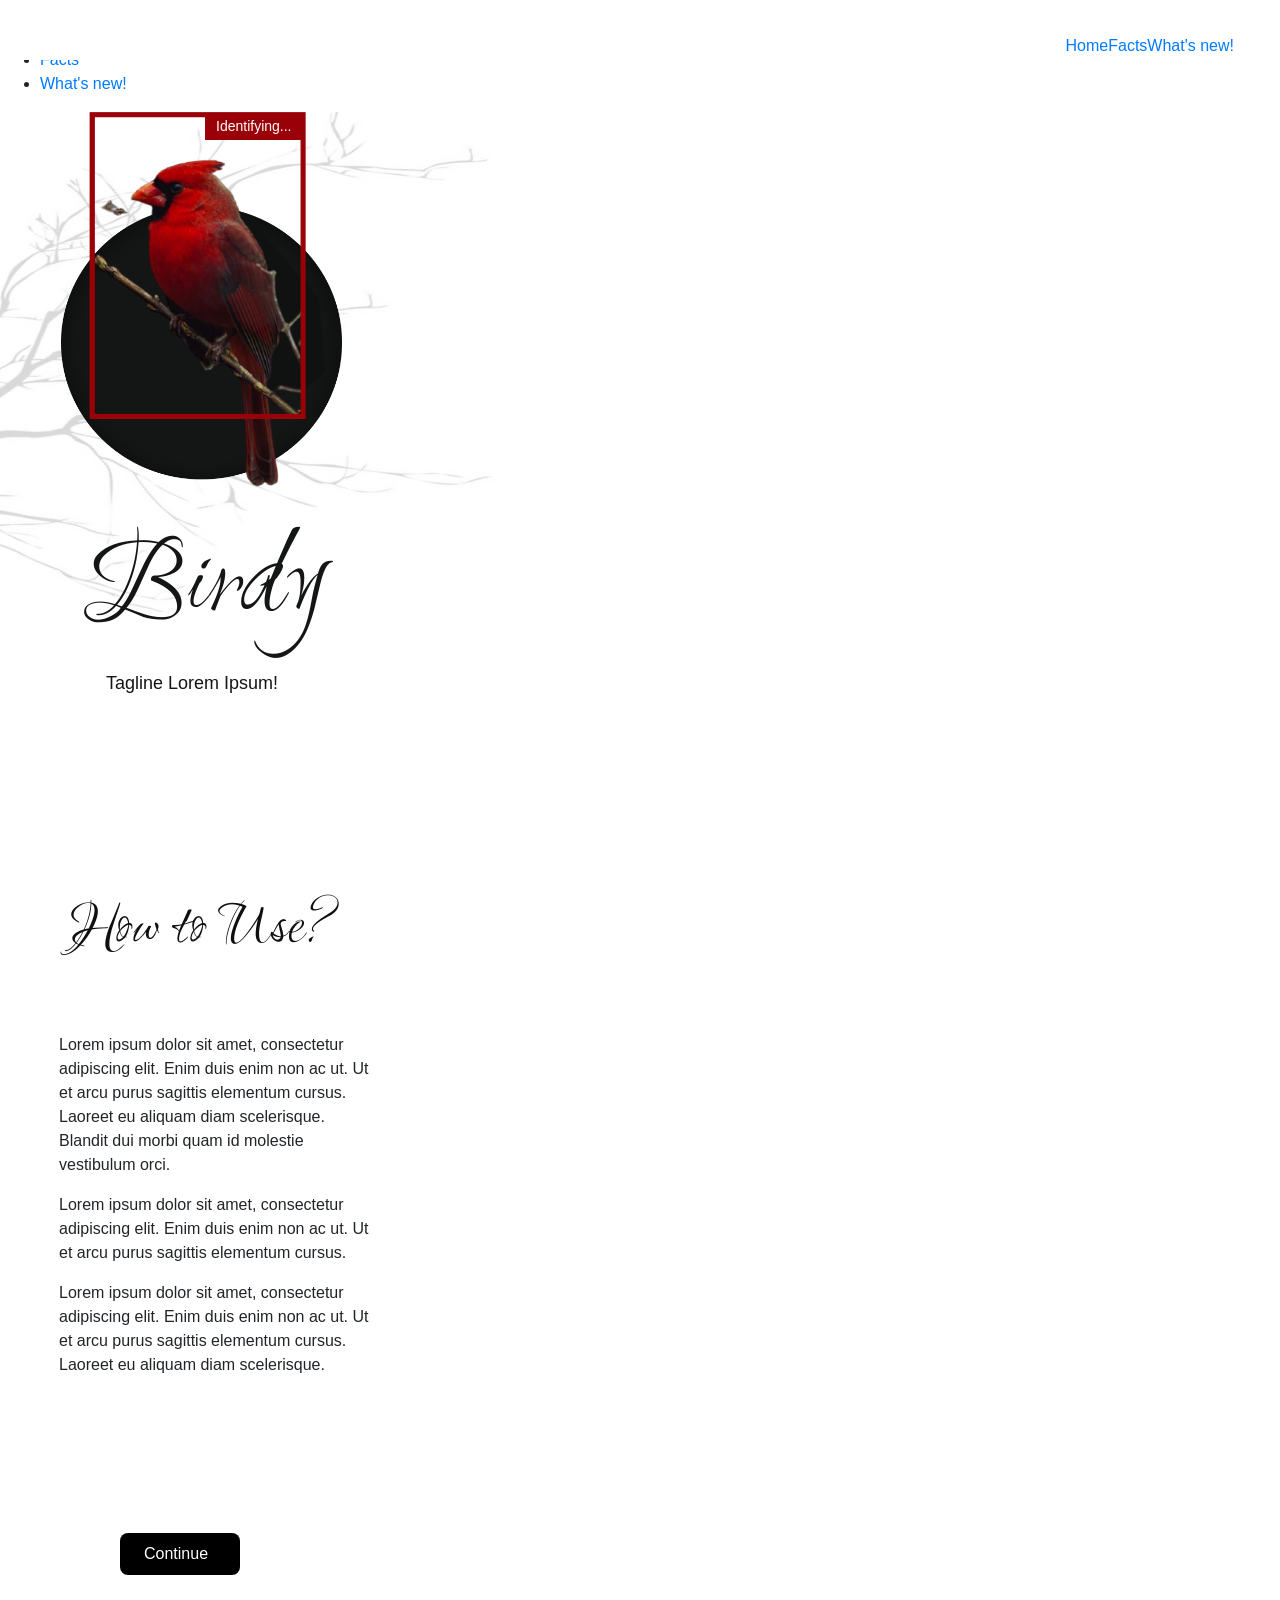
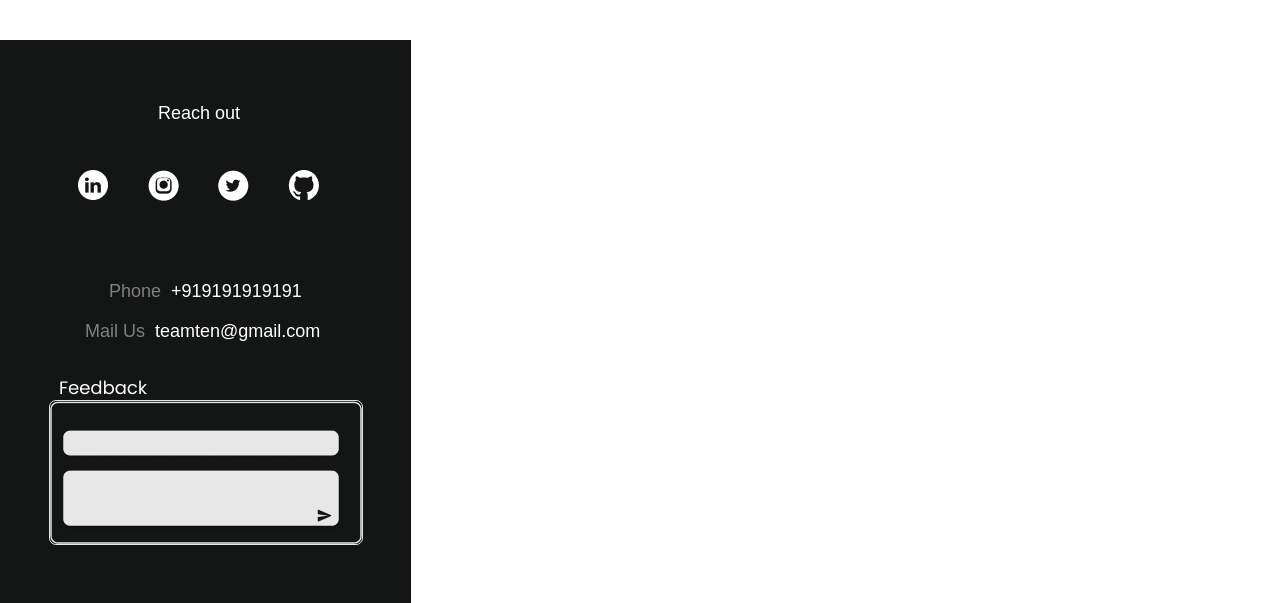
<file: first.html>
<!doctype html>
<html lang="en">
  <head>
    <title>First page</title>
    <!-- Required meta tags -->
    <meta charset="utf-8">
    <meta name="viewport" content="width=device-width, initial-scale=1, shrink-to-fit=no">

    <!-- Bootstrap CSS -->
    <link rel="stylesheet" href="https://stackpath.bootstrapcdn.com/bootstrap/4.3.1/css/bootstrap.min.css" integrity="sha384-ggOyR0iXCbMQv3Xipma34MD+dH/1fQ784/j6cY/iJTQUOhcWr7x9JvoRxT2MZw1T" crossorigin="anonymous">
  </head>
  <body> 
      
    <!-- Optional JavaScript -->
    <!-- jQuery first, then Popper.js, then Bootstrap JS -->
    <script src="https://code.jquery.com/jquery-3.3.1.slim.min.js" integrity="sha384-q8i/X+965DzO0rT7abK41JStQIAqVgRVzpbzo5smXKp4YfRvH+8abtTE1Pi6jizo" crossorigin="anonymous"></script>
    <script src="https://cdnjs.cloudflare.com/ajax/libs/popper.js/1.14.7/umd/popper.min.js" integrity="sha384-UO2eT0CpHqdSJQ6hJty5KVphtPhzWj9WO1clHTMGa3JDZwrnQq4sF86dIHNDz0W1" crossorigin="anonymous"></script>
    <script src="https://stackpath.bootstrapcdn.com/bootstrap/4.3.1/js/bootstrap.min.js" integrity="sha384-JjSmVgyd0p3pXB1rRibZUAYoIIy6OrQ6VrjIEaFf/nJGzIxFDsf4x0xIM+B07jRM" crossorigin="anonymous"></script>
    
    <!--Google fonts-->
    <link rel="preconnect" href="https://fonts.googleapis.com">
  <link rel="preconnect" href="https://fonts.gstatic.com" crossorigin>
  <link href="https://fonts.googleapis.com/css2?family=Ruthie&display=swap" rel="stylesheet">
      
    <!--CSS-->
    <link rel="stylesheet" href="first_style.css" > 

    <header>
        <nav class="nav">
            <div class="btn-toggle-nav" onclick="togglenav()">
              <!-- i class="fas fa-sliders-h"></i-->
            </div>  
            <ul class="nav__list">
                <li class="nav__list-item"><a href="" class="nav__link">Home</a></li>
                <li class="nav__list-item"><a href="" class="nav__link">Facts</a></li>
                <li class="nav__list-item"><a href="" class="nav__link">What's new!</a></li>
            </ul>
        </nav>
    </header>
    <aside class="nav-sidebar">
      <ul>
                <li><span >MENU</span></li>
                <li><a href="">Home</a></li>
                <li><a href="">Facts</a></li>
                <li><a href="">What's new!</a></li>
      </ul>
    </aside>

    <meta name="viewport" content="width=device-width, initial-scale=1.0">

    <main class="main main--bird">
      <h1 class="main__title1">Birdy</h1>
      <p class="main__intro">Tagline Lorem Ipsum!</p>

      <h1 class="main__title2">How to Use?</h1>
      <div class="intro">
        <p class="main__introp1">Lorem ipsum dolor sit amet, consectetur adipiscing elit. Enim duis enim non ac ut. Ut et arcu purus sagittis elementum cursus. Laoreet eu aliquam diam scelerisque. Blandit dui morbi quam id molestie vestibulum orci.</p>
        <p class="main__intop2">Lorem ipsum dolor sit amet, consectetur adipiscing elit. Enim duis enim non ac ut. Ut et arcu purus sagittis elementum cursus.</p>
        <p class="main__intop3">Lorem ipsum dolor sit amet, consectetur adipiscing elit. Enim duis enim non ac ut. Ut et arcu purus sagittis elementum cursus. Laoreet eu aliquam diam scelerisque. </p>  
      </div>
      <a href="" class="continue">Continue</a>

      <img class="branch" src="left_branches.png">

      <img class="red_bird" src="red_bird.png">

      <img class="rect" src="rect.png">

      <img class="small_rect" src="small_rect.png">

      <p class="identify">Identifying...</p>

      <footer>
        <img class="rectbl" src="rect_bl.png">

        <p class="reach">Reach out</p>

        <img class="lin" src="linkedin.png">
        <img class="insta" src="insta.png">
        <img class="insta2" src="insta2.png">
        <img class="twit" src="twitter.png">
        <img class="github" src="github.png">
        <p class="call"> <span style="color:grey;">Phone    </span>&nbsp;<span style="color:white;">+919191919191</span></p>
        <p class="mail"> <span style="color:grey;">Mail Us    </span>&nbsp;<span style="color:white;">teamten@gmail.com</span></p>
        <img class="whiterect" src="whiterect.png">
        <img class="feed" src="feed.png">
        <img class="mailbox" src="mailbox.png">
        <img class="feedbox" src="feedbox.png">
        <img class="send" src="send.png">
      </footer>
    </main>
  </body>
  <script src="main.js"></script>
</html>
</file>
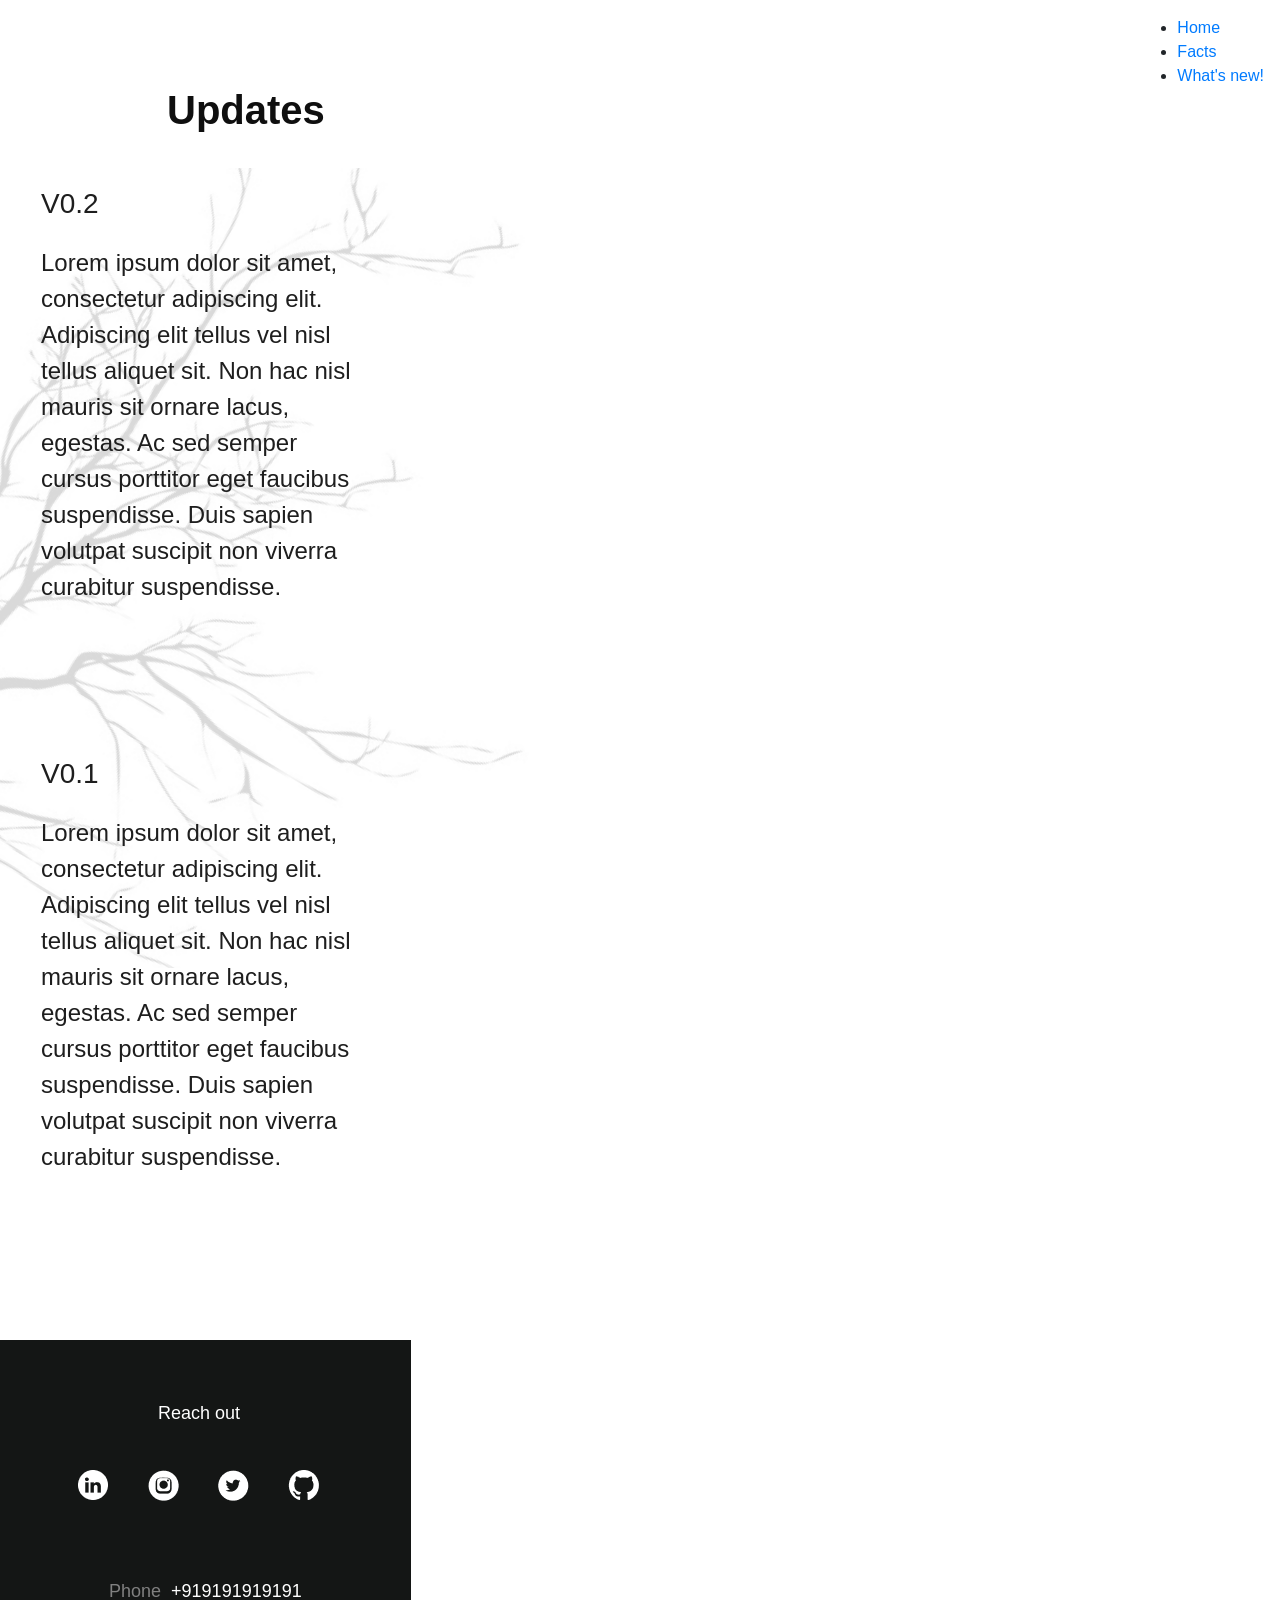
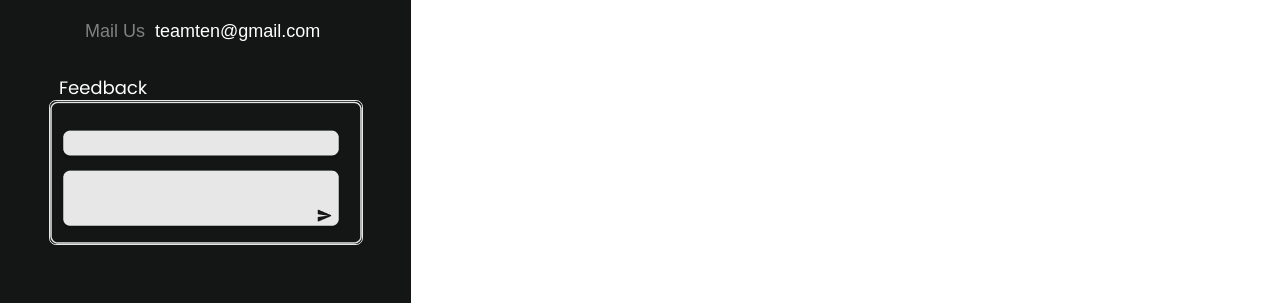
<file: fourth.html>
<!doctype html>
<html lang="en">
  <head>
    <title>Title</title>
    <!-- Required meta tags -->
    <meta charset="utf-8">
    <meta name="viewport" content="width=device-width, initial-scale=1, shrink-to-fit=no">

    <!-- Bootstrap CSS -->
    <link rel="stylesheet" href="https://stackpath.bootstrapcdn.com/bootstrap/4.3.1/css/bootstrap.min.css" integrity="sha384-ggOyR0iXCbMQv3Xipma34MD+dH/1fQ784/j6cY/iJTQUOhcWr7x9JvoRxT2MZw1T" crossorigin="anonymous">
  </head>
  <body>
      
    <!-- Optional JavaScript -->
    <!-- jQuery first, then Popper.js, then Bootstrap JS -->
    <script src="https://code.jquery.com/jquery-3.3.1.slim.min.js" integrity="sha384-q8i/X+965DzO0rT7abK41JStQIAqVgRVzpbzo5smXKp4YfRvH+8abtTE1Pi6jizo" crossorigin="anonymous"></script>
    <script src="https://cdnjs.cloudflare.com/ajax/libs/popper.js/1.14.7/umd/popper.min.js" integrity="sha384-UO2eT0CpHqdSJQ6hJty5KVphtPhzWj9WO1clHTMGa3JDZwrnQq4sF86dIHNDz0W1" crossorigin="anonymous"></script>
    <script src="https://stackpath.bootstrapcdn.com/bootstrap/4.3.1/js/bootstrap.min.js" integrity="sha384-JjSmVgyd0p3pXB1rRibZUAYoIIy6OrQ6VrjIEaFf/nJGzIxFDsf4x0xIM+B07jRM" crossorigin="anonymous"></script>

     <!--CSS-->
     <link rel="stylesheet" href="fourth_style.css" > 

     <!--Google fonts-->
    <link rel="preconnect" href="https://fonts.googleapis.com">
    <link rel="preconnect" href="https://fonts.gstatic.com" crossorigin>
    <link href="https://fonts.googleapis.com/css2?family=Poppins:wght@100&display=swap" rel="stylesheet">


     <header>
         <nav class="nav">
             <!--   <div class="toggle_link">
               <i class="fas fa-sliders-h"></i>
             </div>   -->
             <ul class="nav__list">
                 <li class="nav__list-item"><a href="" class="nav__link">Home</a></li>
                 <li class="nav__list-item"><a href="" class="nav__link">Facts</a></li>
                 <li class="nav__list-item"><a href="" class="nav__link">What's new!</a></li>
             </ul>
         </nav>
     </header>

     <p class="update">Updates</p><br><br>

     <img class="branch" src="left_branches.png">

     <p class="V2">V0.2</p>

     <p class="v2txt">  Lorem ipsum dolor sit amet, consectetur adipiscing elit. Adipiscing elit tellus vel nisl tellus aliquet sit. Non hac nisl mauris sit ornare lacus, egestas. Ac sed semper cursus porttitor eget faucibus suspendisse. Duis sapien volutpat suscipit non viverra curabitur suspendisse.</p>

      <p class="V1">V0.1</p>  

      <p class="v1txt"> Lorem ipsum dolor sit amet, consectetur adipiscing elit. Adipiscing elit tellus vel nisl tellus aliquet sit. Non hac nisl mauris sit ornare lacus, egestas. Ac sed semper cursus porttitor eget faucibus suspendisse. Duis sapien volutpat suscipit non viverra curabitur suspendisse.</p> 
      <footer>
        <img class="rectbl" src="rect_bl.png">

        <p class="reach">Reach out</p>

        <img class="lin" src="linkedin.png">
        <img class="insta" src="insta.png">
        <img class="insta2" src="insta2.png">
        <img class="twit" src="twitter.png">
        <img class="github" src="github.png">
        <p class="call"> <span style="color:grey;">Phone    </span>&nbsp;<span style="color:white;">+919191919191</span></p>
        <p class="mail"> <span style="color:grey;">Mail Us    </span>&nbsp;<span style="color:white;">teamten@gmail.com</span></p>
        <img class="whiterect" src="whiterect.png">
        <img class="feed" src="feed.png">
        <img class="mailbox" src="mailbox.png">
        <img class="feedbox" src="feedbox.png">
        <img class="send" src="send.png">
      </footer>
  </body>
</html>
</file>
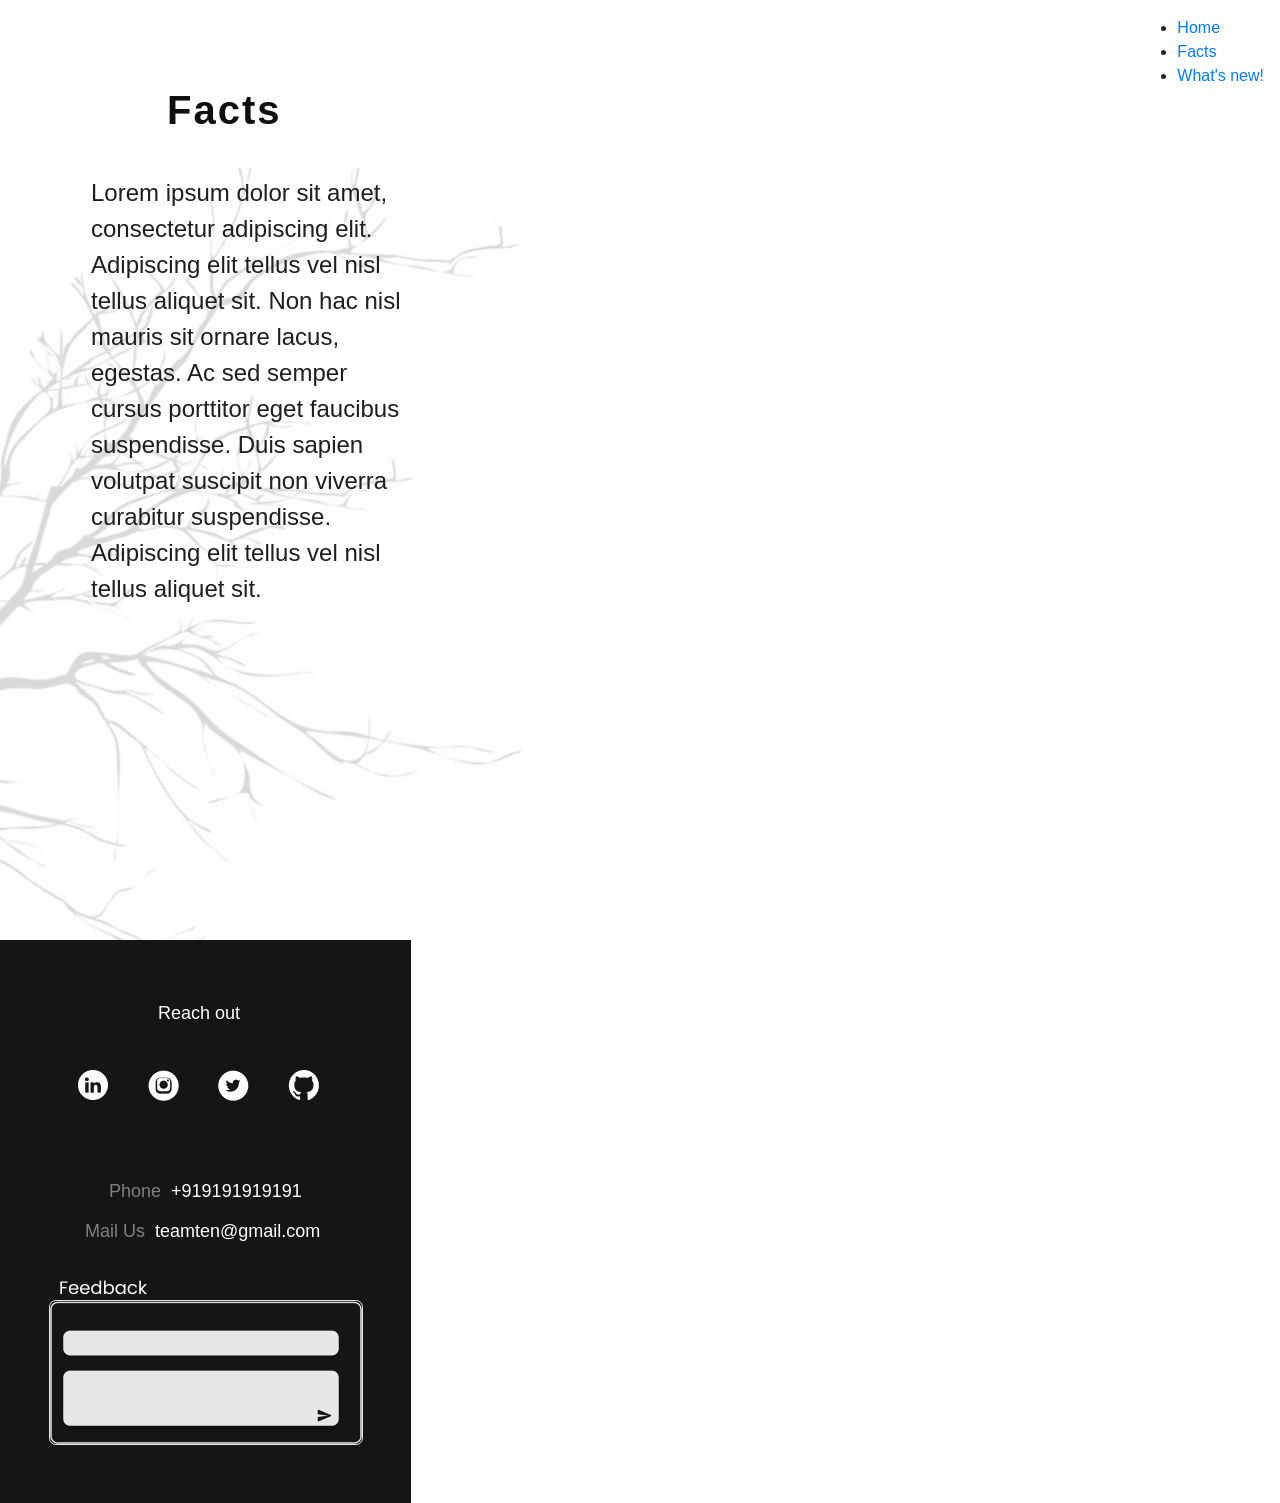
<file: third.html>
<!doctype html>
<html lang="en">
  <head>
    <title>Title</title>
    <!-- Required meta tags -->
    <meta charset="utf-8">
    <meta name="viewport" content="width=device-width, initial-scale=1, shrink-to-fit=no">

    <!-- Bootstrap CSS -->
    <link rel="stylesheet" href="https://stackpath.bootstrapcdn.com/bootstrap/4.3.1/css/bootstrap.min.css" integrity="sha384-ggOyR0iXCbMQv3Xipma34MD+dH/1fQ784/j6cY/iJTQUOhcWr7x9JvoRxT2MZw1T" crossorigin="anonymous">
  </head>
  <body>
      
    <!-- Optional JavaScript -->
    <!-- jQuery first, then Popper.js, then Bootstrap JS -->
    <script src="https://code.jquery.com/jquery-3.3.1.slim.min.js" integrity="sha384-q8i/X+965DzO0rT7abK41JStQIAqVgRVzpbzo5smXKp4YfRvH+8abtTE1Pi6jizo" crossorigin="anonymous"></script>
    <script src="https://cdnjs.cloudflare.com/ajax/libs/popper.js/1.14.7/umd/popper.min.js" integrity="sha384-UO2eT0CpHqdSJQ6hJty5KVphtPhzWj9WO1clHTMGa3JDZwrnQq4sF86dIHNDz0W1" crossorigin="anonymous"></script>
    <script src="https://stackpath.bootstrapcdn.com/bootstrap/4.3.1/js/bootstrap.min.js" integrity="sha384-JjSmVgyd0p3pXB1rRibZUAYoIIy6OrQ6VrjIEaFf/nJGzIxFDsf4x0xIM+B07jRM" crossorigin="anonymous"></script>

     <!--CSS-->
     <link rel="stylesheet" href="third_style.css" > 


    <!--Google fonts-->
    <link rel="preconnect" href="https://fonts.googleapis.com">
    <link rel="preconnect" href="https://fonts.gstatic.com" crossorigin>
    <link href="https://fonts.googleapis.com/css2?family=Poppins:wght@100&display=swap" rel="stylesheet">

     <header>
         <nav class="nav">
             <!--   <div class="toggle_link">
               <i class="fas fa-sliders-h"></i>
             </div>   -->
             <ul class="nav__list">
                 <li class="nav__list-item"><a href="" class="nav__link">Home</a></li>
                 <li class="nav__list-item"><a href="" class="nav__link">Facts</a></li>
                 <li class="nav__list-item"><a href="" class="nav__link">What's new!</a></li>
             </ul>
         </nav>

      <p class="fact">Facts</p><br><br>

      <img class="branch" src="left_branches.png">

      <p class="ft">
        Lorem ipsum dolor sit amet, consectetur adipiscing elit. Adipiscing elit tellus vel nisl tellus aliquet sit. Non hac nisl mauris sit ornare lacus, egestas. Ac sed semper cursus porttitor eget faucibus suspendisse. Duis sapien volutpat suscipit non viverra curabitur suspendisse. Adipiscing elit tellus vel nisl tellus aliquet sit.
      </p>

      <footer>
        <img class="rectbl" src="rect_bl.png">

        <p class="reach">Reach out</p>

        <img class="lin" src="linkedin.png">
        <img class="insta" src="insta.png">
        <img class="insta2" src="insta2.png">
        <img class="twit" src="twitter.png">
        <img class="github" src="github.png">
        <p class="call"> <span style="color:grey;">Phone    </span>&nbsp;<span style="color:white;">+919191919191</span></p>
        <p class="mail"> <span style="color:grey;">Mail Us    </span>&nbsp;<span style="color:white;">teamten@gmail.com</span></p>
        <img class="whiterect" src="whiterect.png">
        <img class="feed" src="feed.png">
        <img class="mailbox" src="mailbox.png">
        <img class="feedbox" src="feedbox.png">
        <img class="send" src="send.png">
      </footer>
  </body>
</html>
</file>
<file: first_style.css>
.nav {
    position: fixed;
    top: 0;
    display: flex;
    width: 100%;
    height: 60px;
    background-color: #FFFFFF;
    padding: 16px;
    flex-wrap: wrap;
    z-index: 1000;
    font-family: sans-serif;
  }

  .nav__list {
    margin-left:auto;
    display: flex;
    flex-wrap: wrap;
    padding-right: 30px;
  }
  .nav__list-item {
   list-style: none;
   line-height: 60px;
  }
  .nav_link {
    display:block;
    height: 100%;
    padding: 0 10px;
    text-decoration: uppercase;
    text-decoration: none;
    color:#111;
    font-family: arial;
    font-size: 16px;
  }
 @media only screen and (max-width: 768px) {
    .nav {
      flex-direction: column;
    }
    
  
      
   .btn-toggle-nav {
     align-self: flex-end;
      display: initial;
      left: 0;
      top: 0;
      position: absolute;
      width: 50px;
      height: 80%;
      background-color: #ff7f50 ;
      background-image: url("menu_icon.png") ;
      background-repeat: no-repeat; 
      background-size: 50%;
      background-position: center;
      cursor: pointer;
     } 
     .btn-toggle-nav:hover {
       opacity: 0.5;
     
      } 
      .nav-sidebar {
        position: fixed;
        left: 0;
        bottom: 0;
        width: 50px;
        height: calc(100vh - 60px);
        padding: 0 5px;
        background-color: #1b1b1b;
        z-index: 1000;

      }
      .nav-sidebar ul {
      padding-top: 15px;
      padding-left: 0;
      font-size: 13px;
      overflow: hidden;
      visibility :hidden;


      }
      .nav-sidebar ul li {
      line-height: 60px;
      
      list-style: none;

      }
      .nav-sidebar ul li span, .nav-sidebar ul li a {
     display: block;
     
     height: 60px;
    
     /*padding: 0 10px;*/
     text-decoration: none;
     text-transform: uppercase;
     color: #FFFF00;
     font-family: arial;
     font-size: 10px;
     white-space: nowrap;
     opacity: 0;


      }
      .nav-sidebar ul li a:hover {
       background-color: #222;
   
   
         }
     

  } 

  .main__title1 {
    /* Birdy */
      position: absolute;
      width: 244px;
      height: 150px;
      left: 84px;
      top: 513px;

      font-family: 'Ruthie',cursive;
      font-style: normal;
      font-weight: normal;
      font-size: 120px;
      line-height: 150px;
      /* identical to box height */
      color: #141615;
  }

  .main__intro {
    /* Tagline Lorem Ipsum! */
      position: absolute;
      width: 200px;
      height: 27px;
      left: 106px;
      top: 670px;

      font-family: 'Poppins', sans-serif;
      font-style: normal;
      font-weight:500;
      font-size: 18px;
      line-height: 27px;
      /* identical to box height */
      color: #141515;
  }

  .main__title2 {
    /* How to Use? */
    position: absolute;
    width: 271px;
    height: 80px;
    left: 70px;
    top: 890px;

    font-family: 'Ruthie', cursive;
    font-style: normal;
    font-weight: normal;
    font-size: 64px;
    line-height: 80px;
    /* identical to box height */
    color: #0F0F0F;
  }

  .intro {
    /* Group 28 */
    position: absolute;
    width: 314px;
    height: 444px;
    left: 59px;
    top: 1033px;
  }

  .continue {
    /* Group 4 */
    position: absolute;
    background-color: black;
    color: white;
    width: 120px;
    height: 42px;
    left: 120px;
    top: 1533px;
    border-radius: 8px;
    line-height: 42px;
    box-sizing: border-box;
    padding:0 24px;
  }

  .branch {
    width:900px;
    height:500px;
  }

  .red_bird {
    position: absolute;
    width: 280.58px;
    height: 415.87px;
    left: 61.06px;
    top: 112.13px;
  }

  .rect {
    position: absolute;
    width: 216.97px;
    height: 306.86px;
    left: 88.66px;
    top: 112.13px;
    box-sizing: border-box;
  }

  .small_rect {
    position: absolute;
    width: 97px;
    height: 24px;
    left: 205px;
    top: 116px;
    background: #9A0007;
  }

  .identify {
    position: absolute;
    width: 83px;
    height: 21px;
    left: 216px;
    top: 116px;

    font-family: 'Poppins', sans-serif; 
    font-style: normal;
    font-weight: normal;
    font-size: 14px;
    line-height: 21px;
    /* identical to box height */
    color: #FFFFFF;

  }

  .rectbl {
    position: absolute;
    width: 411px;
    height: 563px;
    left: 0px;
    top: 1640px;
    background: #141615;
  }

  .reach {
    position: absolute;
    width: 94px;
    height: 27px;
    left: 158px;
    top: 1700px;
    font-family: 'Poppins',;
    font-style: normal;
    font-weight: normal;
    font-size: 18px;
    line-height: 27px;
    color: #FFFFFF;
  }

  .lin {
    position: absolute;
    left: 78px;
    top: 1770px;
  }

  .insta {
    position: absolute;
    left: 148px;
    top: 1770px;
  }

  .insta2 {
    position: absolute;
    left: 157px;
    top: 1778px;
  }

  .twit {
    position: absolute;
    left: 218px;
    top: 1770px;
  }

  .github {
    position: absolute;
    left: 288px;
    top: 1770px;
  }

  .mail {
    position: absolute;
    left: 85px;
    top: 1918px;
    font-family: 'Poppins',;
    font-style: normal;
    font-weight: 500;
    font-size: 18px;
    line-height: 27px;
  }

  .call {
    position: absolute;
    left: 109px;
    top: 1878px;
    font-family: 'Poppins',;
    font-style: normal;
    font-weight: 500;
    font-size: 18px;
    line-height: 27px;
  }

  .whiterect {
    position: absolute;
    left: 49px;
    top: 2000px;
    border: 1.37778px solid #E7E7E7;
    border-radius: 6.88889px;
  }

  .feed {
    position: absolute;
    left: 60px;
    top: 1980px;
  }

  .mailbox{
    position: absolute;
    left: 60px;
    top: 2030px;
  }

  .feedbox{
    position: absolute;
    left: 60px;
    top: 2070px;
  }

  .send{
    position: absolute;
    left: 317px;
    top: 2109px;
  }
</file>
<file: fourth_style.css>
.nav {
    display: flex;
    padding: 16px;
    font-family: sans-serif;
  }

  .nav__list {
    margin-left:auto;
  }
  
 @media only screen and (max-width: 768px) {
    .nav {
      flex-direction: column;
    }
 }

 .update {
    position: absolute;
    width: 77px;
    height: 42px;
    left: 167px;
    top: 94px;
    font-family: 'Poppins',;
    font-style: normal;
    font-weight: bold;
    font-size: 40px;
    line-height: 32px;
    color: #0F0F0F;
 }

 .branch {
  height:800px;
}

.V2 {
  position: absolute;
  width: 61px;
  height: 42px;
  left: 41px;
  top: 183px;

  font-family: 'Poppins',;
  font-style: normal;
  font-weight: 500;
  font-size: 28px;
  line-height: 42px;
  /* identical to box height */
  color: #1E1E1E;
}

.v2txt {
  position: absolute;
  width: 319px;
  height: 432px;
  left: 41px;
  top: 245px;

  font-family: 'Poppins',;
  font-style: normal;
  font-weight: normal;
  font-size: 24px;
  line-height: 36px;

  color: #1E1E1E;
}

.V1 {
  position: absolute;
  width: 54px;
  height: 42px;
  left: 41px;
  top: 753px;
  font-family: 'Poppins',;
  font-style: normal;
  font-weight: 500;
  font-size: 28px;
  line-height: 42px;
  color: #1E1E1E;

}

.v1txt {
  position: absolute;
  width: 319px;
  height: 432px;
  left: 41px;
  top: 815px;
  font-family: 'Poppins',;
  font-style: normal;
  font-weight: normal;
  font-size: 24px;
  line-height: 36px;
  color: #1E1E1E;
}

.rectbl {
  position: absolute;
  width: 411px;
  height: 563px;
  left: 0px;
  top: 1340px;
  background: #141615;
}

.reach {
  position: absolute;
  width: 94px;
  height: 27px;
  left: 158px;
  top: 1400px;
  font-family: 'Poppins',;
  font-style: normal;
  font-weight: normal;
  font-size: 18px;
  line-height: 27px;
  color: #FFFFFF;
}

.lin {
  position: absolute;
  left: 78px;
  top: 1470px;
}

.insta {
  position: absolute;
  left: 148px;
  top: 1470px;
}

.insta2 {
  position: absolute;
  left: 157px;
  top: 1478px;
}

.twit {
  position: absolute;
  left: 218px;
  top: 1470px;
}

.github {
  position: absolute;
  left: 288px;
  top: 1470px;
}

.mail {
  position: absolute;
  left: 85px;
  top: 1618px;
  font-family: 'Poppins',;
  font-style: normal;
  font-weight: 500;
  font-size: 18px;
  line-height: 27px;
}

.call {
  position: absolute;
  left: 109px;
  top: 1578px;
  font-family: 'Poppins',;
  font-style: normal;
  font-weight: 500;
  font-size: 18px;
  line-height: 27px;
}

.whiterect {
  position: absolute;
  left: 49px;
  top: 1700px;
  border: 1.37778px solid #E7E7E7;
  border-radius: 6.88889px;
}

.feed {
  position: absolute;
  left: 60px;
  top: 1680px;
}

.mailbox{
  position: absolute;
  left: 60px;
  top: 1730px;
}

.feedbox{
  position: absolute;
  left: 60px;
  top: 1770px;
}

.send{
  position: absolute;
  left: 317px;
  top: 1809px;
}
</file>
<file: third_style.css>
.nav {
    display: flex;
    padding: 16px;
    font-family: sans-serif;
  }

  .nav__list {
    margin-left:auto;
  }
  
 @media only screen and (max-width: 768px) {
    .nav {
      flex-direction: column;
    }
 }

 .fact {
    position: absolute;
    width: 77px;
    height: 42px;
    left: 167px;
    top: 94px;
    font-family: 'Poppins',;
    font-style: normal;
    font-weight: bold;
    font-size: 40px;
    line-height: 32px;
    letter-spacing: 2px;
    /* identical to box height */
    color: #0F0F0F;
 }

 /*body { 
  background: url(left_branches.png) repeat;
  min-height: 100%;
}*/

 .branch {
    height:800px;
  }

  .ft {
    position: absolute;
    width: 319px;
    height: 504px;
    left: 91px;
    top: 175px;

    font-family: 'Poppins',;
    font-style: normal;
    font-weight: normal;
    font-size: 24px;
    line-height: 36px;

    color: #1E1E1E;
  }

  .rectbl {
    position: absolute;
    width: 411px;
    height: 563px;
    left: 0px;
    top: 940px;
    background: #141615;
  }

  .reach {
    position: absolute;
    width: 94px;
    height: 27px;
    left: 158px;
    top: 1000px;
    font-family: 'Poppins',;
    font-style: normal;
    font-weight: normal;
    font-size: 18px;
    line-height: 27px;
    color: #FFFFFF;
  }

  .lin {
    position: absolute;
    left: 78px;
    top: 1070px;
  }

  .insta {
    position: absolute;
    left: 148px;
    top: 1070px;
  }

  .insta2 {
    position: absolute;
    left: 157px;
    top: 1078px;
  }

  .twit {
    position: absolute;
    left: 218px;
    top: 1070px;
  }

  .github {
    position: absolute;
    left: 288px;
    top: 1070px;
  }

  .mail {
    position: absolute;
    left: 85px;
    top: 1218px;
    font-family: 'Poppins',;
    font-style: normal;
    font-weight: 500;
    font-size: 18px;
    line-height: 27px;
  }

  .call {
    position: absolute;
    left: 109px;
    top: 1178px;
    font-family: 'Poppins',;
    font-style: normal;
    font-weight: 500;
    font-size: 18px;
    line-height: 27px;
  }

  .whiterect {
    position: absolute;
    left: 49px;
    top: 1300px;
    border: 1.37778px solid #E7E7E7;
    border-radius: 6.88889px;
  }

  .feed {
    position: absolute;
    left: 60px;
    top: 1280px;
  }

  .mailbox{
    position: absolute;
    left: 60px;
    top: 1330px;
  }

  .feedbox{
    position: absolute;
    left: 60px;
    top: 1370px;
  }

  .send{
    position: absolute;
    left: 317px;
    top: 1409px;
  }
</file>
